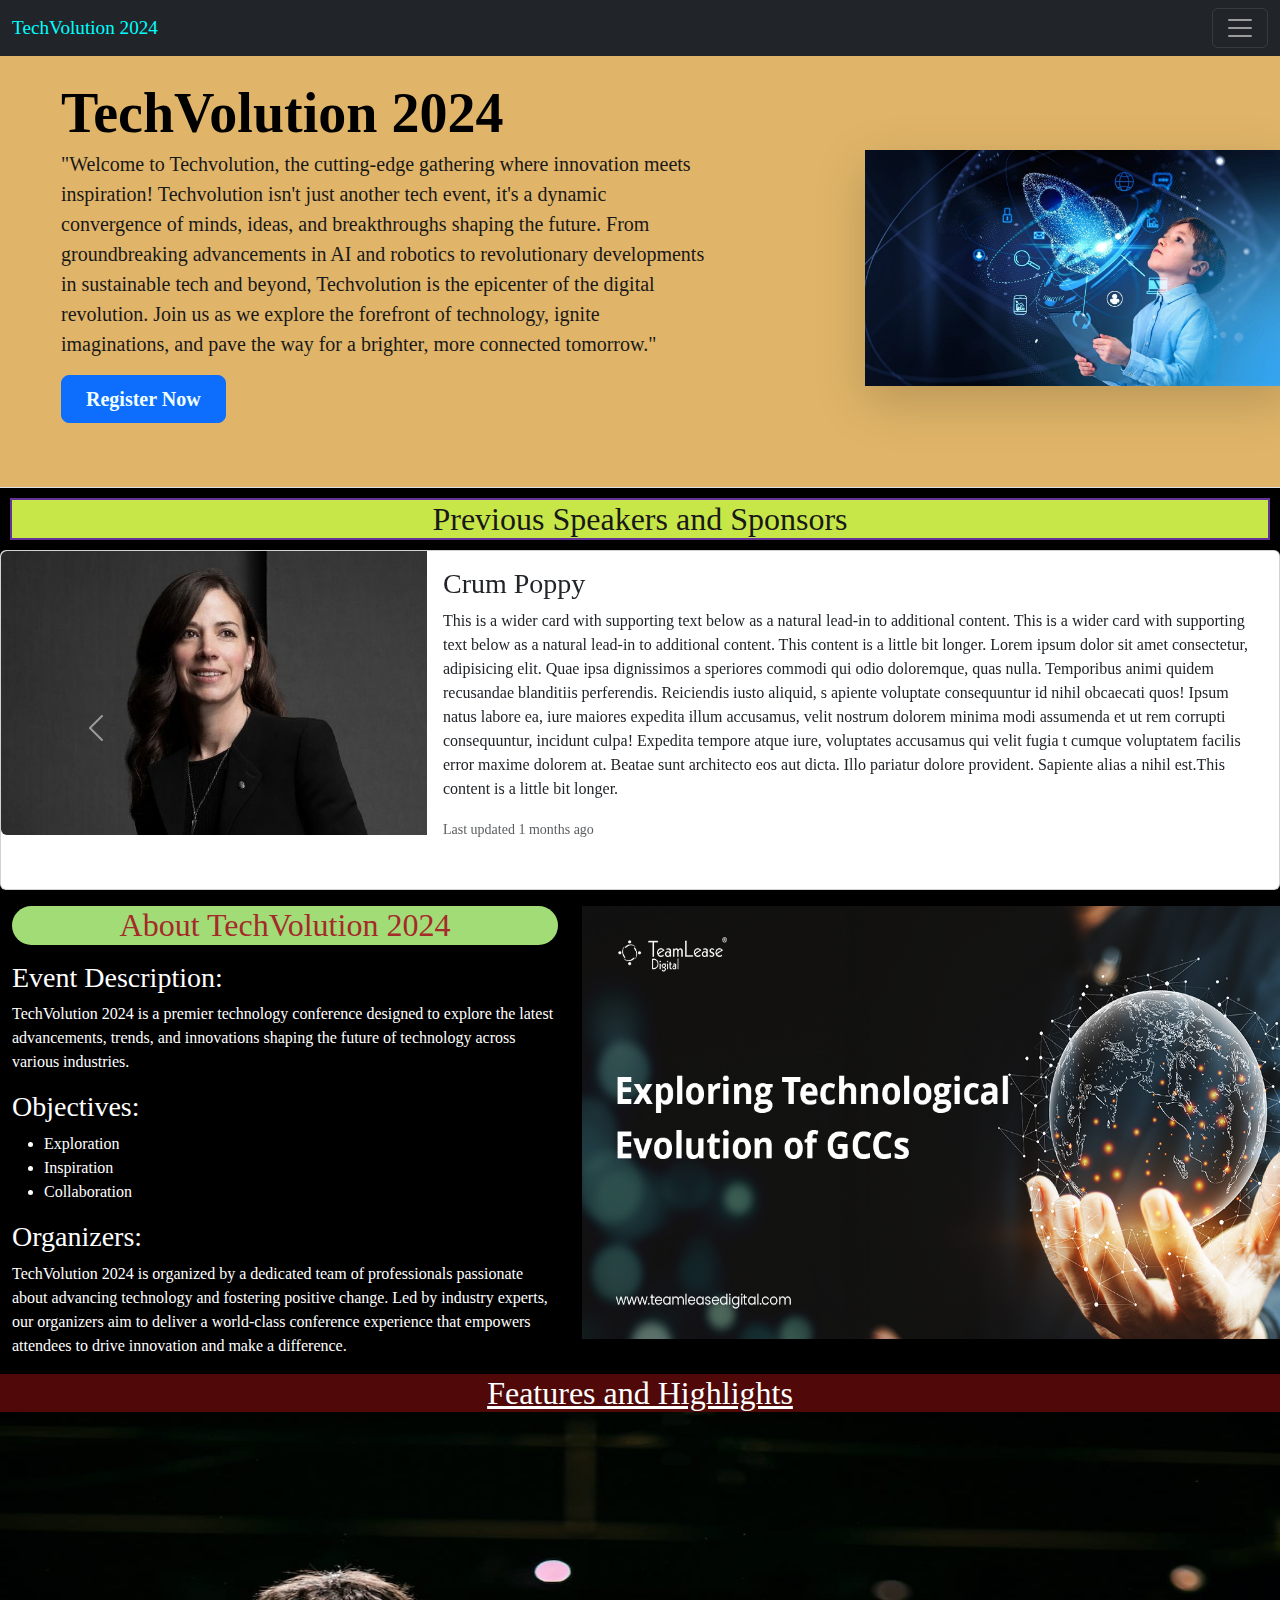
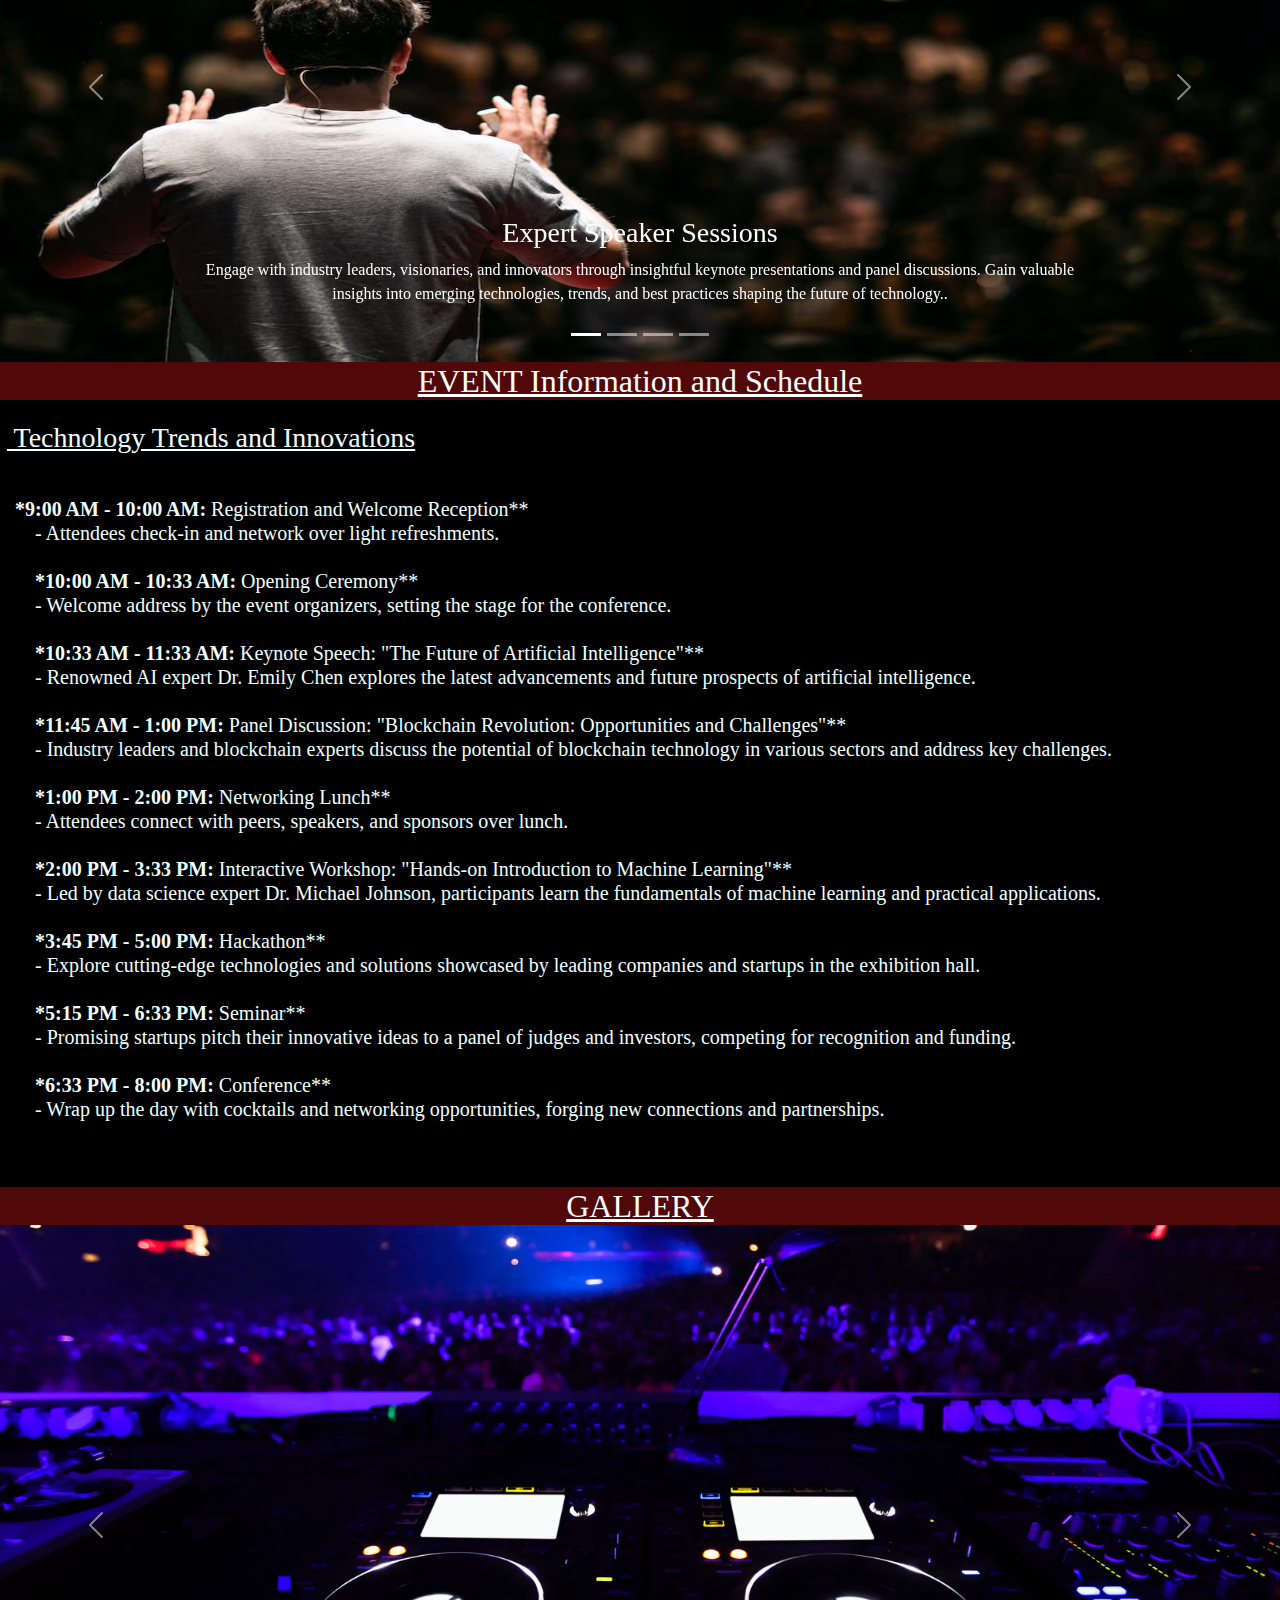
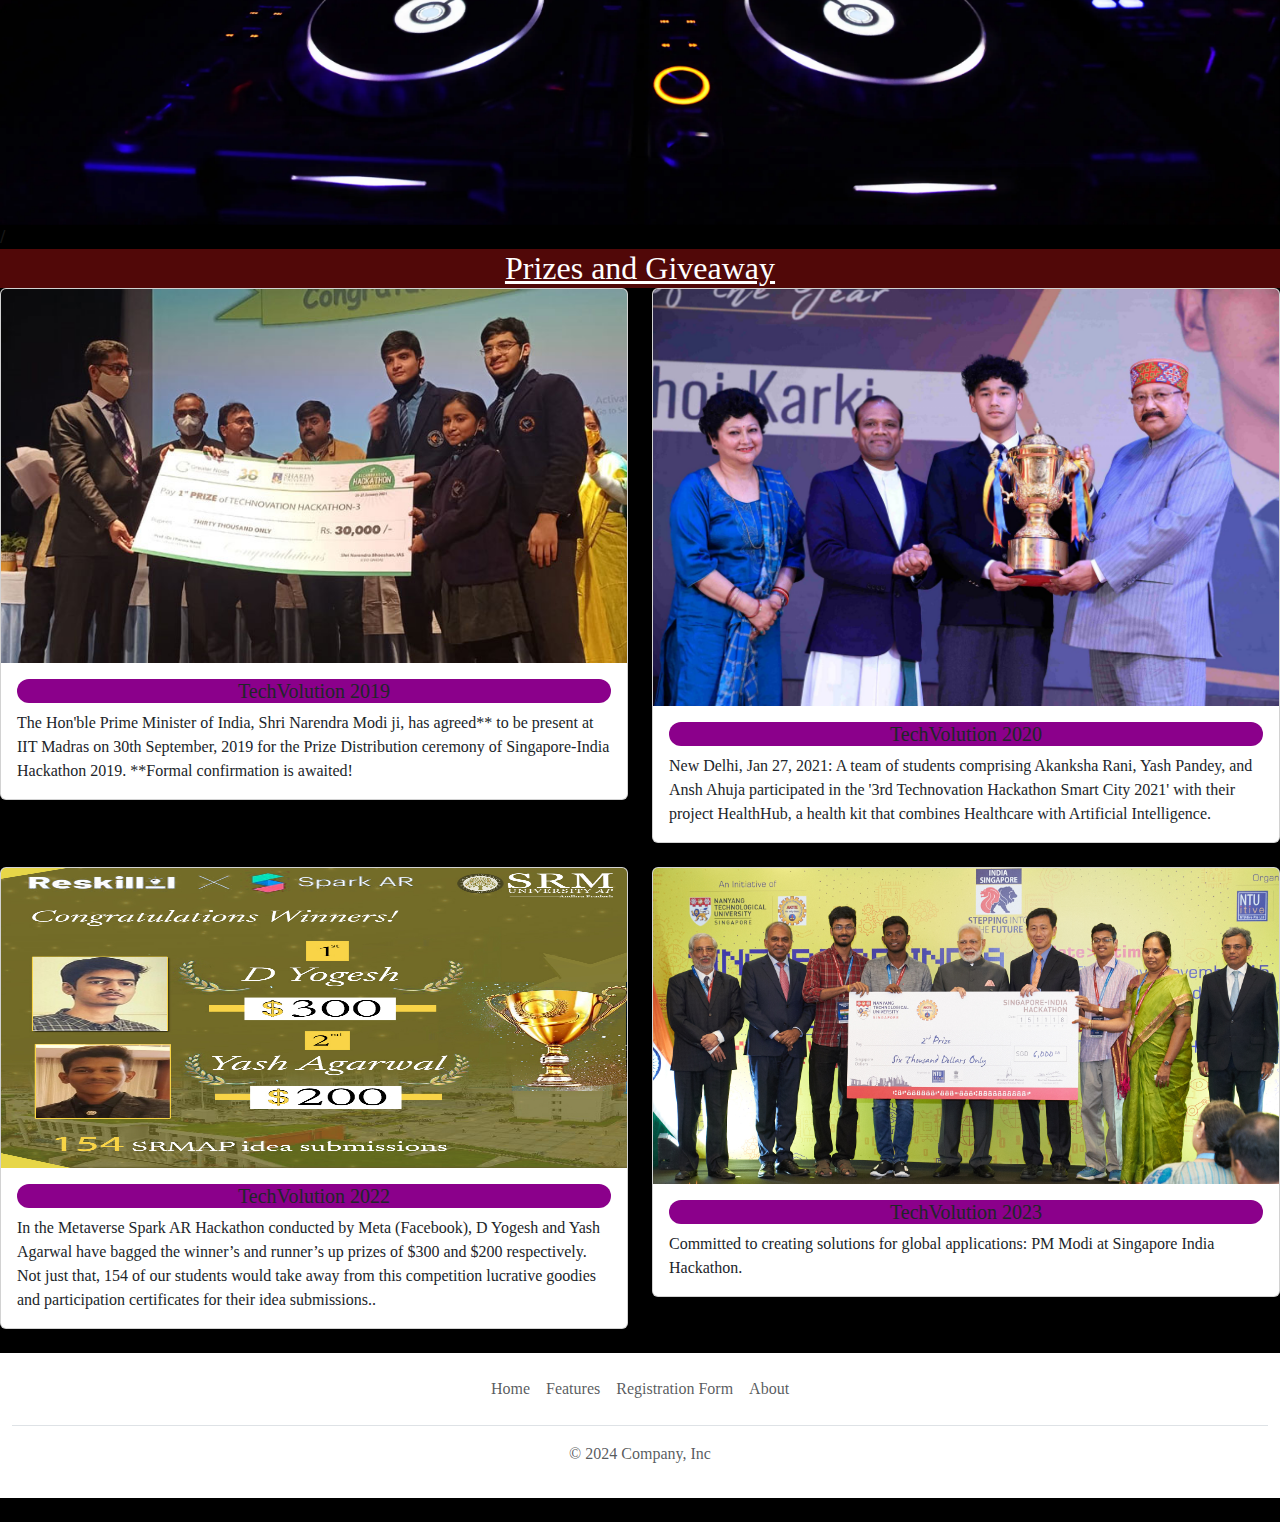
<file: index.html>
<!doctype html>
<html lang="en">

<head>
  <meta charset="utf-8">
  <meta name="viewport" content="width=device-width, initial-scale=1">
  <title>Major Project</title>
  <link href="https://cdn.jsdelivr.net/npm/bootstrap@5.3.3/dist/css/bootstrap.min.css" rel="stylesheet"
    integrity="sha384-QWTKZyjpPEjISv5WaRU9OFeRpok6YctnYmDr5pNlyT2bRjXh0JMhjY6hW+ALEwIH" crossorigin="anonymous">
   <link rel="stylesheet" href="style.css">
</head>

<body>

  <nav class="navbar navbar-dark bg-dark fixed-top">
    <div class="container-fluid">
      <a class="navbar-brand" href="#" style="color: aqua; font-size: larger; font-family: cursive;">TechVolution
        2024</a>
      <button class="navbar-toggler" type="button" data-bs-toggle="offcanvas" data-bs-target="#offcanvasDarkNavbar"
        aria-controls="offcanvasDarkNavbar" aria-label="Toggle navigation">
        <span class="navbar-toggler-icon"></span>
      </button>
      <div class="offcanvas offcanvas-end text-bg-dark" tabindex="-1" id="offcanvasDarkNavbar"
        aria-labelledby="offcanvasDarkNavbarLabel">
        <div class="offcanvas-header">
          <h3 class="offcanvas-title" id="offcanvasDarkNavbarLabel" style="color: chartreuse;">Select Below
          </h3>
          <button type="button" class="btn-close btn-close-white" data-bs-dismiss="offcanvas"
            aria-label="Close"></button>
        </div>
        <div class="offcanvas-body">
          <ul class="navbar-nav justify-content-end flex-grow-1 pe-3">
            <li class="nav-item">
              <a class="nav-link active" aria-current="page" href="#abc">Home</a>
            </li>
            <li class="nav-item">
              <a class="nav-link active" aria-current="page" href="#about">About</a>
            </li>
            <li class="nav-item">
              <a class="nav-link active" aria-current="page" href="#carouselExampleIndicators">Testimonials</a>
            </li>
            <li class="nav-item">
              <a class="nav-link active" aria-current="page" href="#features">Features</a>
            </li>
            <li class="nav-item">
              <a class="nav-link active" aria-current="page" href="#Event">Events</a>
            </li>
            <li class="nav-item">
              <a class="nav-link active" aria-current="page" href="#Gallery">Gallery</a>
            </li>
        
            <li class="nav-item">
              <a class="nav-link active" aria-current="page" href="#">Registration</a>
            </li>
            <li class="nav-item">
              <a class="nav-link active" aria-current="page" href="#prizes">Prizes</a>
            </li>
            <hr style="color: aqua; margin-bottom: 2px;">
            <hr style="color: burlywood; margin-top: 4px;">
          </ul>
        </div>
      </div>
    </div>
  </nav>


  <!-- home section -->
  <div id="abc" class="row p-4 pb-0 pe-lg-0 pt-lg-5 align-items-center rounded-3 border shadow-lg"
    style="background-color: rgb(224, 181, 105);">
    <div class="col-lg-7 p-3 p-lg-5 pt-lg-3">
      <h1 class="display-4 fw-bold lh-1 text-body-emphasis">TechVolution 2024</h1>
      <p class="lead">"Welcome to Techvolution, the cutting-edge gathering where innovation meets inspiration!
        Techvolution isn't just another tech event,
        it's a dynamic convergence of minds, ideas, and breakthroughs shaping the future. From groundbreaking
        advancements in AI and
        robotics to revolutionary developments in sustainable tech and beyond, Techvolution is the epicenter of the
        digital revolution.
        Join us as we explore the forefront of technology, ignite imaginations, and pave the way for a brighter, more
        connected tomorrow."</p>
      <div class="d-grid gap-2 d-md-flex justify-content-md-start mb-4 mb-lg-3">
        <button " type="button" id="register" class="btn btn-primary btn-lg px-4 me-md-2 fw-bold" fdprocessedid="0hxq6l"><a
            style="color: azure; text-decoration: none;" href="registration\minor\index.html">Register Now</a></button>

      </div>
    </div>
    <div class="col-lg-4 offset-lg-1 p-0 overflow-hidden shadow-lg">
      <img class="rounded-lg-3" src="all photos\0_ddZ0pazzQCPmUuzp.jpg" alt="" width="420">
    </div>
  </div>

  <h2 style="text-align: center; background-color: rgb(199, 231, 73); margin: 10px; border: 2px solid rebeccapurple;">
    Previous Speakers and Sponsors</h2>
  <!--testimonial -->
  <div id="carouselExampleIndicators" class="carousel slide">
    <div class="carousel-indicators">
      <button type="button" data-bs-target="#carouselExampleIndicators" data-bs-slide-to="0" class="active"
        aria-current="true" aria-label="Slide 1"></button>
      <button type="button" data-bs-target="#carouselExampleIndicators" data-bs-slide-to="1"
        aria-label="Slide 2"></button>
      <button type="button" data-bs-target="#carouselExampleIndicators" data-bs-slide-to="2"
        aria-label="Slide 3"></button>
    </div>
    <div class="carousel-inner">
      <div class="carousel-item active">
        <div class="card mb-3" style="max-width:100%; height: 340px;">
          <div class="row g-0">
            <div class="col-md-4">
              <img src="all photos/Crum-Poppy-Speaker-2.jpg" class="img-fluid rounded-start" alt="...">
            </div>
            <div class="col-md-8">
              <div class="card-body">
                <h3 class="card-title">Crum Poppy</h3>
                <p class="card-text">This is a wider card with supporting text below as a natural lead-in to additional
                  content. This is a wider card with supporting text below as a natural lead-in to additional content.
                  This content is a little bit longer. Lorem ipsum dolor sit amet consectetur, adipisicing elit. Quae
                  ipsa dignissimos a
                  speriores commodi qui odio doloremque, quas nulla. Temporibus animi quidem recusandae blanditiis
                  perferendis. Reiciendis iusto aliquid, s
                  apiente voluptate consequuntur id nihil obcaecati quos! Ipsum natus labore ea, iure maiores expedita
                  illum accusamus, velit nostrum dolorem
                  minima modi assumenda et ut rem corrupti consequuntur, incidunt culpa! Expedita tempore atque iure,
                  voluptates accusamus qui velit fugia
                  t cumque voluptatem facilis error maxime dolorem at. Beatae sunt architecto eos aut dicta.
                  Illo pariatur dolore provident. Sapiente alias a nihil est.This content is a little bit longer.</p>
                <p class="card-text"><small class="text-body-secondary">Last updated 1 months ago</small></p>
              </div>
            </div>
          </div>
        </div>
      </div>
      <div class="carousel-item">
        <div class="card mb-3" style="max-width:100%; height: 350px;">
          <div class="row g-0">
            <div class="col-md-4">
              <img src="all photos\tim-cook-ceo-apple-apple-general-director-wallpaper-preview.jpg" height="100%"
                class="img-fluid rounded-start" alt="...">
            </div>
            <div class="col-md-8">
              <div class="card-body">
                <h3 class="card-title">Tim Cook- CEO of Apple</h3>
                <p class="card-text">This is a wider card with supporting text below as a natural lead-in to additional
                  content.
                  This content is a little bit longer. Lorem ipsum dolor sit amet consectetur, adipisicing elit. Quae
                  ipsa dignissimos a
                  speriores commodi qui odio doloremque, quas nulla. Temporibus animi quidem recusandae blanditiis
                  perferendis. Reiciendis iusto aliquid, s
                  apiente voluptate consequuntur id nihil obcaecati quos! Ipsum natus labore ea, iure maiores expedita
                  illum accusamus, velit nostrum dolorem
                  minima modi assumenda et ut rem corrupti consequuntur, incidunt culpa! Expedita tempore atque iure,
                  voluptates accusamus qui velit fugia
                  t cumque voluptatem facilis error maxime dolorem at. Beatae sunt architecto eos aut dicta.
                  Illo pariatur dolore provident. Sapiente alias a nihil est.</p>
                <p class="card-text"><small class="text-body-secondary">Last updated 2 months ago</small></p>
              </div>
            </div>
          </div>
        </div>
      </div>
      <div class="carousel-item">
        <div class="card mb-3" style="max-width:100%; height:350px;">
          <div class="row g-0">
            <div class="col-md-4">
              <img src="all photos\desktop-wallpaper-sundar-pichai-now-ceo-of-google-sundar-pichai.jpg"
                class="img-fluid rounded-start" alt="...">
            </div>
            <div class="col-md-8">
              <div class="card-body">
                <h3 class="card-title">Sundar Pichai- CEO of Google</h3>
                <p class="card-text">This is a wider card with supporting text below as a natural lead-in to additional
                  content. This is a wider card with supporting text below as a natural lead-in to additional content.
                  This content is a little bit longer. Lorem ipsum dolor sit amet consectetur, adipisicing elit. Quae
                  ipsa dignissimos a
                  speriores commodi qui odio doloremque, quas nulla. Temporibus animi quidem recusandae blanditiis
                  perferendis. Reiciendis iusto aliquid, s
                  apiente voluptate consequuntur id nihil obcaecati quos! Ipsum natus labore ea, iure maiores expedita
                  illum accusamus, velit nostrum dolorem
                  minima modi assumenda et ut rem corrupti consequuntur, incidunt culpa! Expedita tempore atque iure,
                  voluptates accusamus qui velit fugia
                  t cumque voluptatem facilis error maxime dolorem at. Beatae sunt architecto eos aut dicta.
                  Illo pariatur dolore provident. Sapiente alias a nihil est.This content is a little bit longer.</p>
                <p class="card-text"><small class="text-body-secondary">Last updated 4 months ago</small></p>
              </div>
            </div>
          </div>
        </div>
      </div>
    </div>
    <button class="carousel-control-prev" type="button" data-bs-target="#carouselExampleIndicators"
      data-bs-slide="prev">
      <span class="carousel-control-prev-icon" aria-hidden="true"></span>
      <span class="visually-hidden">Previous</span>
    </button>
    <button class="carousel-control-next" type="button" data-bs-target="#carouselExampleIndicators"
      data-bs-slide="next">
      <span class="carousel-control-next-icon" aria-hidden="true"></span>
      <span class="visually-hidden">Next</span>
    </button>
  </div>

  <!-- about section -->
  <section id="about" class="about" style="background-color: black; color: white;" >
    <div class="container" style="margin: 0px;">
      <div class="row">
        <div class="col-md-6">
          <h2 style="background-color: rgb(161, 220, 119); text-align: center; border-radius: 20px; color: brown;">About TechVolution 2024</h2>
          <p> <h3> Event Description:</h3>
            TechVolution 2024 is a premier technology conference designed to explore the latest advancements, trends, and innovations shaping the future of technology across various industries.</p>
          </p>
          <p><h3>Objectives:</h3>
            <ul>
              <li>Exploration</li>
              <li>Inspiration</li>
              <li>Collaboration</li>
            </ul>
          </p>
          <p><h3>Organizers:</h3>
            TechVolution 2024 is organized by a dedicated team of professionals passionate about advancing technology and fostering positive change. Led by industry experts, our organizers aim to deliver a world-class conference experience that empowers attendees to drive innovation and make a difference.
          </p>
        </div>
        <div class="col-md-6">
          <!-- Image or icon representing the event -->
          <img src="all photos\1695382461852.png" width="750px" height="433px" alt="TechVolution Logo">
        </div>
      </div>
    </div>
  </section>

  <!-- features --> 
  <div style="margin: 0px;" id="features">
    <h2 style="text-decoration: underline;margin: 0px;text-align: center; color: white; background-color: rgb(81, 8, 8);">
      Features and Highlights
    </h2>
  </div >
  <div id="carouselExampleCaptions" class="carousel slide">
    <div class="carousel-indicators">
      <button type="button" data-bs-target="#carouselExampleCaptions" data-bs-slide-to="0" class="active" aria-current="true" aria-label="Slide 1"></button>
      <button type="button" data-bs-target="#carouselExampleCaptions" data-bs-slide-to="1" aria-label="Slide 2"></button>
      <button type="button" data-bs-target="#carouselExampleCaptions" data-bs-slide-to="2" aria-label="Slide 3"></button>
      <button type="button" data-bs-target="#carouselExampleCaptions" data-bs-slide-to="2" aria-label="Slide 3"></button>
    </div>
    <div class="carousel-inner">
      <div class="carousel-item active">
        <img src="all photos\Keynote-Speaker.jpeg" height="550px" width="100%"  alt="...">
        <div class="carousel-caption d-none d-md-block">
          <h3>Expert Speaker Sessions</h3>
          <p>Engage with industry leaders, visionaries, and innovators through insightful keynote presentations and panel discussions. Gain valuable insights into emerging technologies, 
            trends, and best practices shaping the future of technology..</p>
        </div>
      </div>
      <div class="carousel-item">
        <img src="all photos\PNG-Mentimeter_VisualAssets_Web_Product_BiteSized_2022_02__1_.webp" height="550px" width="100%"  alt="...">
        <div class="carousel-caption d-none d-md-block">
          <h3>Interactive Workshops</h3>
          <p>Dive deep into hands-on workshops led by experts in their respective fields. Explore cutting-edge tools, techniques, 
            and methodologies while collaborating with peers to solve real-world challenges and enhance your skills.</p>
        </div>
      </div>
      <div class="carousel-item">
        <img src="all photos\7 tips for improving your professional netowking.png" height="550px" width="100%"  alt="...">
        <div class="carousel-caption d-none d-md-block">
          <h3>Networking Opportunities</h3>
          <p>Connect with like-minded professionals, startups, investors, and industry experts through dedicated networking sessions and social events. Build valuable relationships, exchange ideas, and explore potential partnerships to drive innovation and growth.

          </p>
        </div>
      </div>
    </div>
    
    <button class="carousel-control-prev" type="button" data-bs-target="#carouselExampleCaptions" data-bs-slide="prev">
      <span class="carousel-control-prev-icon" aria-hidden="true"></span>
      <span class="visually-hidden">Previous</span>
    </button>
    <button class="carousel-control-next" type="button" data-bs-target="#carouselExampleCaptions" data-bs-slide="next">
      <span class="carousel-control-next-icon" aria-hidden="true"></span>
      <span class="visually-hidden">Next</span>
    </button>
  </div>

  <!-- Event --><div id="Event" style="margin: 0px;" id="features"><h2 style="text-decoration: underline;margin: 0px;text-align: center; color: white; background-color: rgb(81, 8, 8);">EVENT Information and Schedule</h2></div >
  <div style="background-color: black; color: azure;"><pre>
  <h3 style="margin: 0px;"> <u> Technology Trends and Innovations</u></h3>
  <h5><b>   *9:00 AM - 10:00 AM:</b> Registration and Welcome Reception**
       - Attendees check-in and network over light refreshments.
    
       <b>*10:00 AM - 10:33 AM:</b> Opening Ceremony**
       - Welcome address by the event organizers, setting the stage for the conference.
    
       <b>*10:33 AM - 11:33 AM:</b> Keynote Speech: "The Future of Artificial Intelligence"**
       - Renowned AI expert Dr. Emily Chen explores the latest advancements and future prospects of artificial intelligence.
    
       <b>*11:45 AM - 1:00 PM:</b> Panel Discussion: "Blockchain Revolution: Opportunities and Challenges"**
       - Industry leaders and blockchain experts discuss the potential of blockchain technology in various sectors and address key challenges.
    
       <b>*1:00 PM - 2:00 PM:</b> Networking Lunch**
       - Attendees connect with peers, speakers, and sponsors over lunch.
    
       <b>*2:00 PM - 3:33 PM:</b> Interactive Workshop: "Hands-on Introduction to Machine Learning"**
       - Led by data science expert Dr. Michael Johnson, participants learn the fundamentals of machine learning and practical applications.
    
       <b>*3:45 PM - 5:00 PM:</b> Hackathon**
       - Explore cutting-edge technologies and solutions showcased by leading companies and startups in the exhibition hall.
    
       <b>*5:15 PM - 6:33 PM:</b> Seminar**
       - Promising startups pitch their innovative ideas to a panel of judges and investors, competing for recognition and funding.
    
       <b>*6:33 PM - 8:00 PM:</b> Conference**
       - Wrap up the day with cocktails and networking opportunities, forging new connections and partnerships.</h5>
    </pre></div>
  
  <!-- Gallery -->
  <h2 id="Gallery" style="text-decoration: underline;margin: 0px; font-family: fantasy;text-align: center; color: white; background-color: rgb(81, 8, 8);">GALLERY</h2>
  <div id="carouselExampleAutoplaying" class="carousel slide" data-bs-ride="carousel">
    <div class="carousel-inner">
      <div class="carousel-item active">
        <img src="all photos\photodune-3475243-dj-turntables-m.webp" height="600px" class="d-block w-100" alt="...">
      </div>
      <div class="carousel-item">
        <img src="all photos\learning-tech2.jpg" height="600px" class="d-block w-100" alt="...">
      </div>
      <div class="carousel-item">
        <img src="all photos\tim-cook-ceo-apple-apple-general-director-wallpaper-preview.jpg" height="600px" class="d-block w-100" alt="...">
      </div>
      <div class="carousel-item">
        <img src="all photos\Blog-Tech-Events.jpg" height="600px" class="d-block w-100" alt="...">
      </div>
      <div class="carousel-item">
        <img src="all photos\1536x960-lobby.jpg" height="600px" class="d-block w-100" alt="...">
      </div>
      <div class="carousel-item">
        <img src="all photos\5-Event-Tech-Trends-to-Watch-Out-For-in-2020-scaled-1-1024x683.jpg" height="600px" class="d-block w-100" alt="...">
      </div>
      <div class="carousel-item">
        <img src="all photos\c1_3863655.jpg" height="600px" class="d-block w-100" alt="...">
      </div>
    </div>
    <button class="carousel-control-prev" type="button" data-bs-target="#carouselExampleAutoplaying" data-bs-slide="prev">
      <span class="carousel-control-prev-icon" aria-hidden="true"></span>
      <span class="visually-hidden">Previous</span>
    </button>
    <button class="carousel-control-next" type="button" data-bs-target="#carouselExampleAutoplaying" data-bs-slide="next">
      <span class="carousel-control-next-icon" aria-hidden="true"></span>
      <span class="visually-hidden">Next</span>
    </button>
  </div>

  <!-- Prizes -->/
  <h2 id="prizes" style="text-decoration: underline;margin: 0px; font-family: fantasy;text-align: center; color: white; background-color: rgb(81, 8, 8);">Prizes and Giveaway</h2>
  <div class="row row-cols-1 row-cols-md-2 g-4">
    <div class="col">
      <div class="card">
        <img src="all photos\hackathon-final.jpg" class="card-img-top" alt="...">
        <div class="card-body">
          <h5 style="background-color: darkmagenta; text-align: center; border-radius: 15px;" class="card-title">TechVolution 2019</h5>
          <p class="card-text">The Hon'ble Prime Minister of India, Shri Narendra Modi ji, has agreed** to be present at IIT Madras on 30th September, 2019 for the Prize Distribution ceremony of Singapore-India Hackathon 2019. **Formal confirmation is awaited!</p>
        </div>
      </div>
    </div>
    <div class="col">
      <div class="card">
        <img src="all photos\Sportsman-of-the-Year-Satya-Dhoj-Karki-scaled.jpg" class="card-img-top" alt="...">
        <div class="card-body">
          <h5 style="background-color: darkmagenta; text-align: center; border-radius: 15px;" class="card-title">TechVolution 2020</h5>
          <p class="card-text">New Delhi, Jan 27, 2021: A team of students comprising Akanksha Rani, Yash Pandey, and Ansh Ahuja participated in the '3rd Technovation Hackathon Smart City 2021' with their project HealthHub, a health kit that combines Healthcare with Artificial Intelligence.</p>
        </div>
      </div>
    </div>
    <div class="col">
      <div class="card">
        <img src="all photos\srm-hackthon-v1.jpg"class="card-img-top"  height="300px" width="300px">
        <div class="card-body">
          <h5 style="background-color: darkmagenta; text-align: center; border-radius: 15px;" class="card-title">TechVolution 2022</h5>
          <p class="card-text">In the Metaverse Spark AR Hackathon conducted by Meta (Facebook), D Yogesh and Yash Agarwal have bagged the winner’s and runner’s up prizes of $300 and $200 respectively. Not just that, 154 of our students would take away from this competition lucrative goodies and participation certificates for their idea submissions..</p>
        </div>
      </div>
    </div>
    <div class="col">
      <div class="card">
        <img src="all photos\winner1.jpg" class="card-img-top" alt="...">
        <div class="card-body">
          <h5 style="background-color: darkmagenta; text-align: center; border-radius: 15px;" class="card-title">TechVolution 2023</h5>
          <p class="card-text">Committed to creating solutions for global applications: PM Modi at Singapore India Hackathon.</p>
        </div>
      </div>
    </div>
  </div>
<!-- footer -->

<div class="container" style="background-color:white; max-width: 100%;" >
  <footer class="py-3 my-4">
    <ul class="nav justify-content-center border-bottom pb-3 mb-3">
      <li class="nav-item"><a href="#abc" class="nav-link px-2 text-body-secondary">Home</a></li>
      <li class="nav-item"><a href="#features" class="nav-link px-2 text-body-secondary">Features</a></li>
      <li class="nav-item"><a href="registration\minor\index.html" class="nav-link px-2 text-body-secondary">Registration Form</a></li>
      <li class="nav-item"><a href="#about" class="nav-link px-2 text-body-secondary">About</a></li>
    </ul>
    <p class="text-center text-body-secondary">© 2024 Company, Inc</p>
  </footer>
</div>



  <script src="https://cdn.jsdelivr.net/npm/bootstrap@5.3.3/dist/js/bootstrap.bundle.min.js" integrity="sha384-YvpcrYf0tY3lHB60NNkmXc5s9fDVZLESaAA55NDzOxhy9GkcIdslK1eN7N6jIeHz" crossorigin="anonymous"></script>
</body>

</html>
</file>
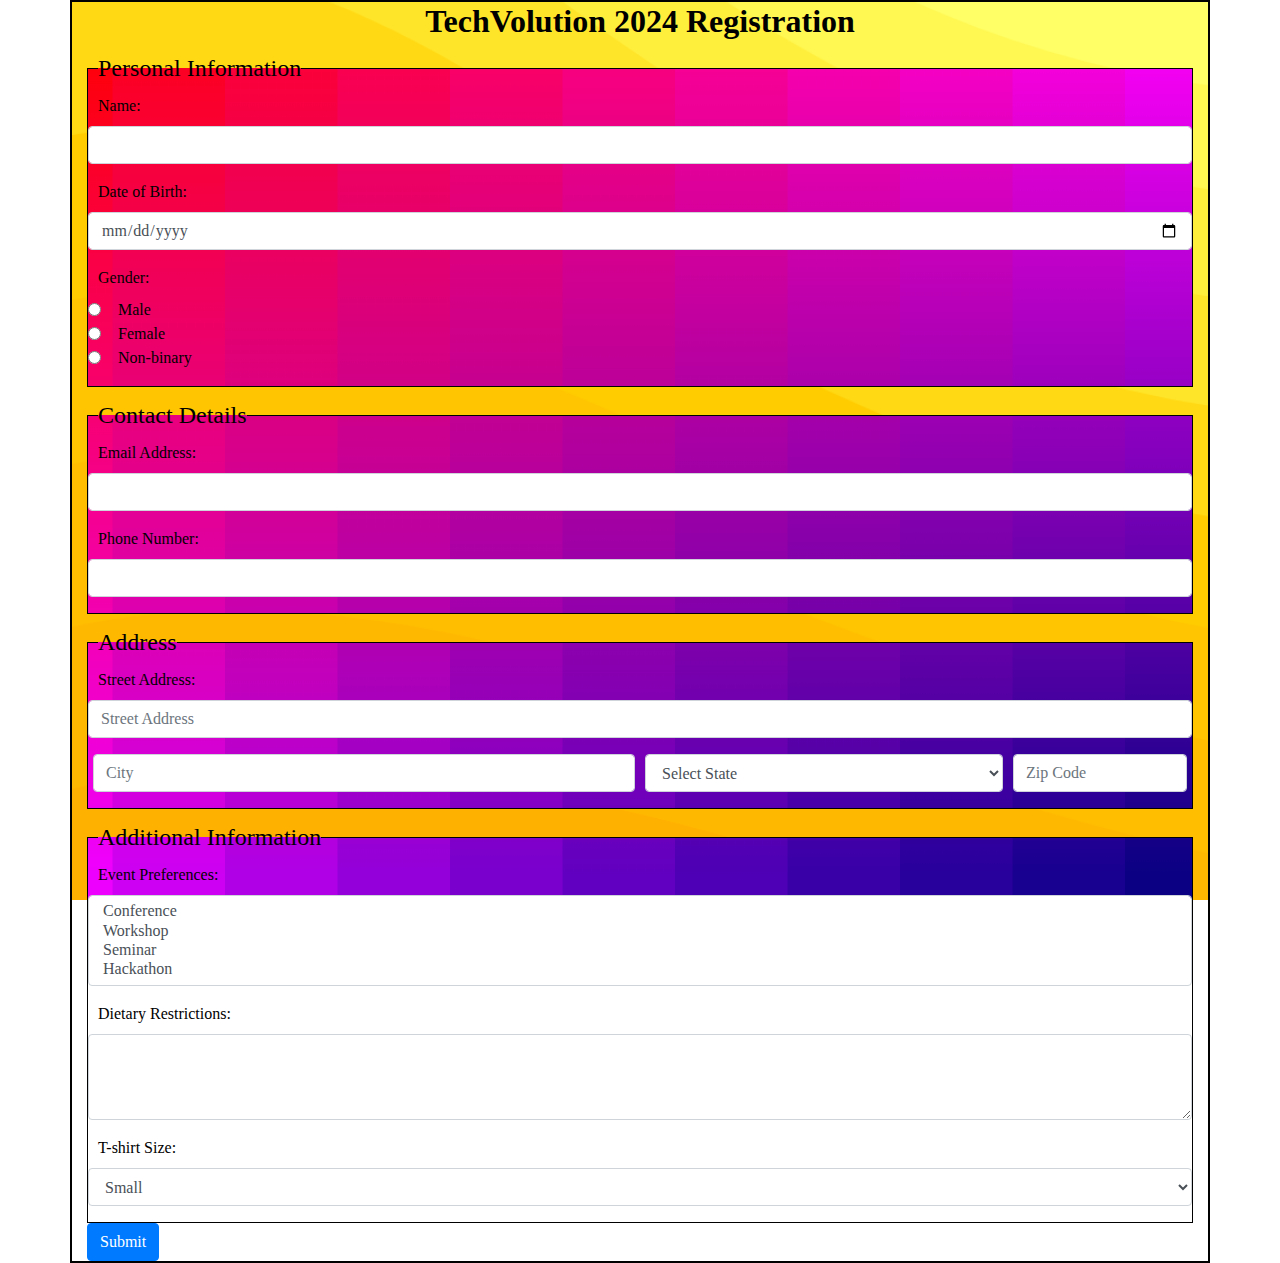
<file: registration/minor/index.html>
<!DOCTYPE html>
<html lang="en">
<head>
  <meta charset="UTF-8">
  <meta name="viewport" content="width=device-width, initial-scale=1.0">
  <title>TechVolution 2024 Registration</title>
  <link rel="stylesheet" href="https://maxcdn.bootstrapcdn.com/bootstrap/4.5.2/css/bootstrap.min.css">
  <link rel="stylesheet" href="style.css">
</head>
<body>
  <div class="container">
    <h2>TechVolution 2024 Registration</h2>
    <form id="registrationForm" class="needs-validation">

      <fieldset>
        <legend>Personal Information</legend>
        <div class="form-group">
          <label for="name">Name:</label>
          <input type="text" class="form-control" id="name" required>
          <div class="invalid-feedback">Please enter your name.</div>
        </div>
        <div class="form-group">
          <label for="dob">Date of Birth:</label>
          <input type="date" class="form-control" id="dob" required>
          <div class="invalid-feedback">Please enter your date of birth.</div>
        </div>
        <div class="form-group">
          <label>Gender:</label>
          <div class="form-check">
            <input class="form-check-input" type="radio" name="gender" id="male" value="male" required>
            <label class="form-check-label" for="male">Male</label>
          </div>
          <div class="form-check">
            <input class="form-check-input" type="radio" name="gender" id="female" value="female">
            <label class="form-check-label" for="female">Female</label>
          </div>
          <div class="form-check">
            <input class="form-check-input" type="radio" name="gender" id="nonBinary" value="nonBinary">
            <label class="form-check-label" for="nonBinary">Non-binary</label>
          </div>
        </div>
      </fieldset>


      <fieldset>
        <legend>Contact Details</legend>
        <div class="form-group">
          <label for="email">Email Address:</label>
          <input type="email" class="form-control" id="email" required>
          <div class="invalid-feedback">Please enter a valid email address.</div>
        </div>
        <div class="form-group">
          <label for="phone">Phone Number:</label>
          <input type="tel" class="form-control" id="phone" required>
          <div class="invalid-feedback">Please enter a valid phone number.</div>
        </div>
      </fieldset>


      <fieldset>
        <legend>Address</legend>
        <div class="form-group">
          <label for="address">Street Address:</label>
          <input type="text" class="form-control" id="address" placeholder="Street Address" required>
          <div class="invalid-feedback">Please enter your address.</div>
        </div>
        <div class="form-row">
          <div class="form-group col-md-6">
            <input type="text" class="form-control" id="city" placeholder="City" required>
            <div class="invalid-feedback">Please enter your city.</div>
          </div>
          <div class="form-group col-md-4">
            <select class="form-control" id="state" required>
              <option list="data" id="state" selected disabled>Select State</option>
                  <datalist id="data">
                    <option value="Andhra Pradesh">Andhra Pradesh</option>
                    <option value="Arunachal Pradesh">Arunachal Pradesh</option>
                    <option value="Assam">Assam</option>
                    <option value="Bihar">Bihar</option>
                    <option value="Chandigarh">Chandigarh</option>
                    <option value="Chhattisgarh">Chhattisgarh</option>
                    <option value="Delhi">Delhi</option>
                    <option value="Goa">Goa</option>
                    <option value="Gujarat">Gujarat</option>
                    <option value="Haryana">Haryana</option>
                    <option value="Himachal Pradesh">Himachal Pradesh</option>
                    <option value="Jammu & Kashmir">Jammu & Kashmir</option>
                    <option value="Jharkhand">Jharkhand</option>
                    <option value="Karnataka">Karnataka</option>
                    <option value="Kerala">Kerala</option>
                    <option value="Madhya Pradesh">Madhya Pradesh</option>
                    <option value="Maharashtra">Maharashtra</option>
                    <option value="Manipur">Manipur</option>
                    <option value="Meghalaya">Meghalaya</option>
                    <option value="Mizoram">Mizoram</option>
                    <option value="Nagaland">Nagaland</option>
                    <option value="Odisha">Odisha</option>
                    <option value="Punjab">Punjab</option>
                    <option value="Rajasthan">Rajasthan</option>
                    <option value="Sikkim">Sikkim</option>
                    <option value="Tamil Nadu">Tamil Nadu</option>
                    <option value="Telangana">Telangana</option>
                    <option value="Tripura">Tripura</option>
                    <option value="Uttar Pradesh">Uttar Pradesh</option>
                    <option value="Uttarakhand">Uttarakhand</option>
                    <option value="West Bengal">West Bengal</option>
                  </datalist>
            </select>
            <div class="invalid-feedback">Please select your state.</div>
          </div>
          <div class="form-group col-md-2">
            <input type="text" class="form-control" id="zip" placeholder="Zip Code" required>
            <div class="invalid-feedback">Please enter your zip code.</div>
          </div>
        </div>
      </fieldset>


      <fieldset>
        <legend>Additional Information</legend>
        <div class="form-group">
          <label for="eventPreferences">Event Preferences:</label>
          <select class="form-control" id="eventPreferences" multiple required>
            <!-- Add options for event preferences here -->
            <option>Conference</option>
            <option>Workshop</option>
            <option>Seminar</option>
            <option>Hackathon</option>
          </select>
          <div class="invalid-feedback">Please select at least one event preference.</div>
        </div>
        <div class="form-group">
          <label for="dietaryRestrictions">Dietary Restrictions:</label>
          <textarea class="form-control" id="dietaryRestrictions" rows="3" required></textarea>
          <div class="invalid-feedback">Please enter any dietary restrictions.</div>
        </div>
        <div class="form-group">
          <label for="tshirtSize">T-shirt Size:</label>
          <select class="form-control" id="tshirtSize" required>
            <!-- Add options for t-shirt sizes here -->
            <option>Small</option>
            <option>Medium</option>
            <option>Large</option>
            <option>Extra Large</option>
          </select>
          <div class="invalid-feedback">Please select your t-shirt size.</div>
        </div>
      </fieldset>

      <button type="submit" class="btn btn-primary">Submit</button>
    </form>
  </div>
  
  <script src="script.js"></script>
</body>
</html>
</file>
<file: style.css>
*{
    font-family: 'Times New Roman', Times, serif;
}
body{
    background-color: black;
    color: rgb(25, 24, 24);
}

.display-4{
    margin-top: 20px;
}
</file>
<file: registration/minor/style.css>
*{
    font-family: 'Times New Roman', Times, serif;
}
.container{
    border: 2px solid black;
    background-image: url("images/liquid-cheese.png");
    background-attachment: fixed;
    background-size: cover;
}
.container h2{
    color: black;
    text-align: center;
    font-weight: bold;
}

fieldset{
    background-image: url("images/quantum-gradient.png");
    background-attachment: fixed;
    background-size: cover;
    border: 1.5px solid black;
    margin-top: 10px;
    color: black;
}

legend{
    margin-left: 10px;
    width: max-content;
}

label{
    margin-left: 10px;
}

.form-row{
    margin: 0px;
}
</file>
